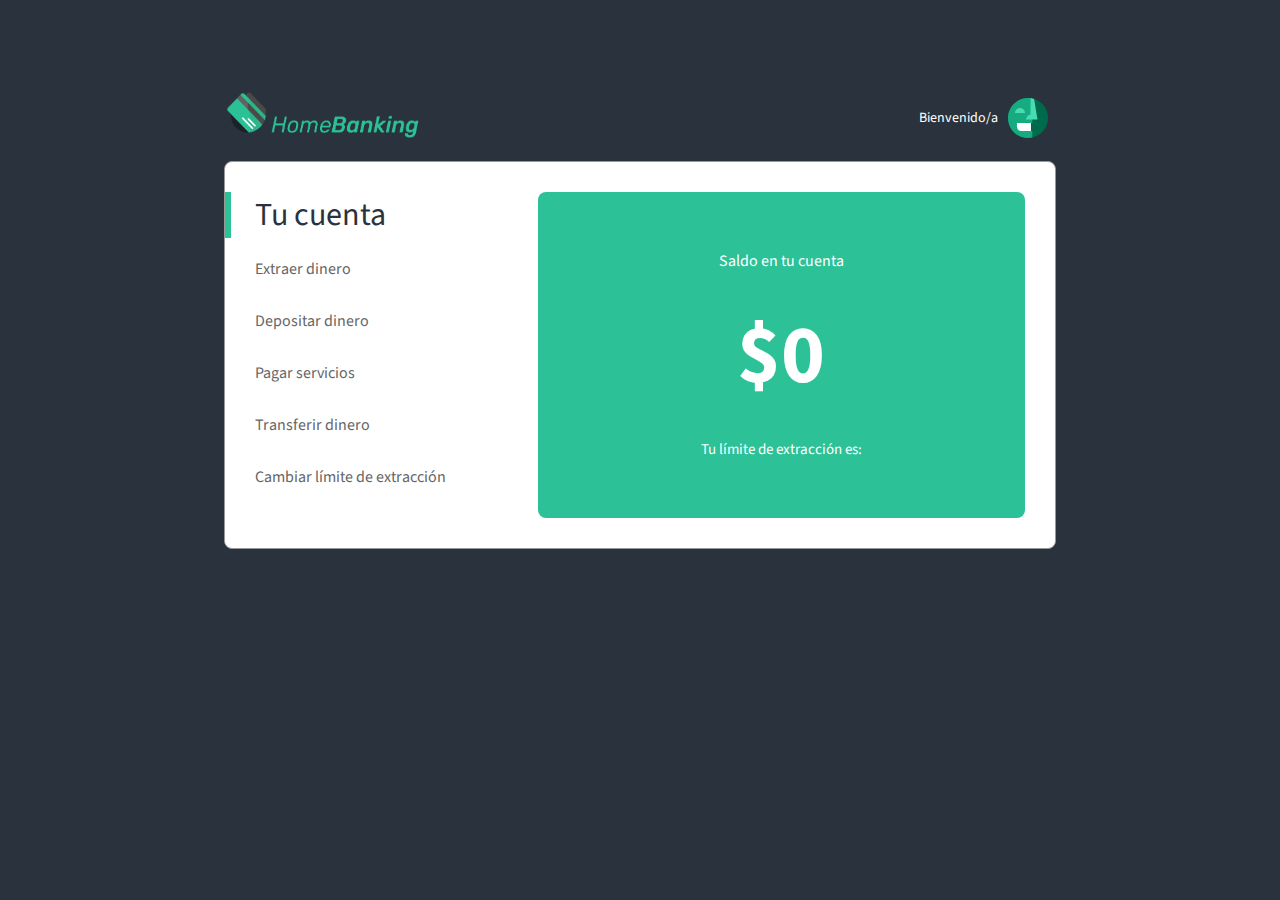
<file: 02-Home_Banking/index.html>
<!DOCTYPE html>
<html>
  <head>
    <meta charset="UTF-8">
    <link rel="stylesheet" type="text/css" href="css/style.css">
    <link href="https://fonts.googleapis.com/css?family=Source+Sans+Pro" rel="stylesheet">
    <script src="js/homebanking.js"></script>
    <title>HOME BANKING</title>
    <meta name="viewport" content="width=device-width, initial-scale=1.0">
  </head>
  <body>
    <div class="header">
      <img class="logo" src="img/logo.png"/>
      <div class="align-left">
        <span id="nombre">Bienvenido/a</span>
        <img class="avatar" src="img/avatar.svg"/>
      </div>
    </div>
    <div class="white-container">
      <div class="menu-container">
        <h1 class="tu-cuenta">Tu cuenta</h1>
        <button class="links" onclick="extraerDinero()">Extraer dinero</button>
        <button class="links" onclick="depositarDinero()">Depositar dinero</button>
        <button class="links" onclick="pagarServicio()">Pagar servicios</button>
        <button class="links" onclick="transferirDinero()">Transferir dinero</button>
        <button class="links" onclick="cambiarLimiteDeExtraccion()">Cambiar límite de extracción</button>
      </div>
      <div class="green-container">
        <div class="cuenta-info">
          <p>Saldo en tu cuenta</p>
          <h3 id="saldo-cuenta">$</h3>
          <p id="limite-extraccion">Tu límite de extracción es: </p>
        </div>
      </div>
    </div>
  </body>
</html>
</file>
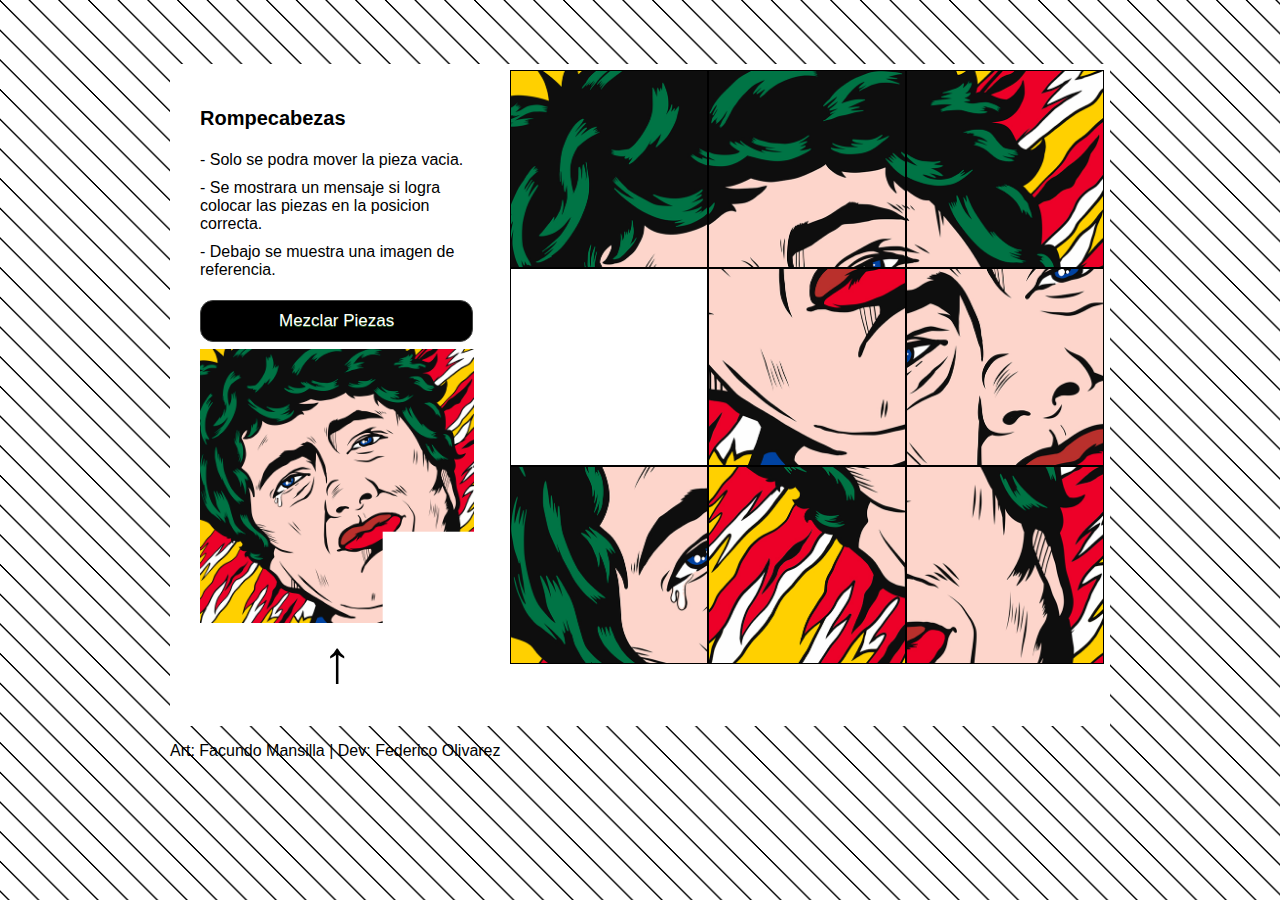
<file: 03-Rompecabezas/index.html>
<!DOCTYPE html>
<html>
  <head>
    <meta charset="utf-8">
    <title>Rompecabezas</title>
    <link rel="stylesheet" href="css/juego.css">
  </head>
  <body>

    <div class="col-40">
    
      <div id="titulo">
        <h1>Rompecabezas</h1>
      </div>
      <div id="instrucciones">
        <ul id="lista-instrucciones">
            
        </ul>
      </div>
      <div id="cont-boton">
        <button class="boton" onclick="mezclarPiezas(30)">Mezclar Piezas</button>
      </div>
      <div id="objetivo">
        <div class="texto-centrado">
          <img id="img_final" src="images/final.jpg" alt="">
        </div>
      </div>
      <div id="ultimo-mov">
        <div id="flecha" class="texto-centrado">
          
        </div>
      </div>
      
    </div>
    <div class="col-60">
      <div class="popup">      
      <span class="popuptext" id="myPopup">Felicitaciones.<br>¡Usted gano!</span>
    </div>
      <div id="juego">
        <div class="cuadrados" id="pieza1"><img src="images/1.jpg" alt=""></div>
        <div class="cuadrados" id="pieza2"><img src="images/2.jpg" alt=""></div>
        <div class="cuadrados" id="pieza3"><img src="images/3.jpg" alt=""></div>
        <div class="cuadrados" id="pieza4"><img src="images/4.jpg" alt=""></div>
        <div class="cuadrados" id="pieza5"><img src="images/5.jpg" alt=""></div>
        <div class="cuadrados" id="pieza6"><img src="images/6.jpg" alt=""></div>
        <div class="cuadrados" id="pieza7"><img src="images/7.jpg" alt=""></div>
        <div class="cuadrados" id="pieza8"><img src="images/8.jpg" alt=""></div>
        <div class="cuadrados" id="pieza9"></div>
      </div>
    </div>
    <div id="footer">
      <p>Art: Facundo Mansilla | Dev: Federico Olivarez</p>
    </div>
    <script src="js/juego.js"></script>
  </body>
</html>
</file>
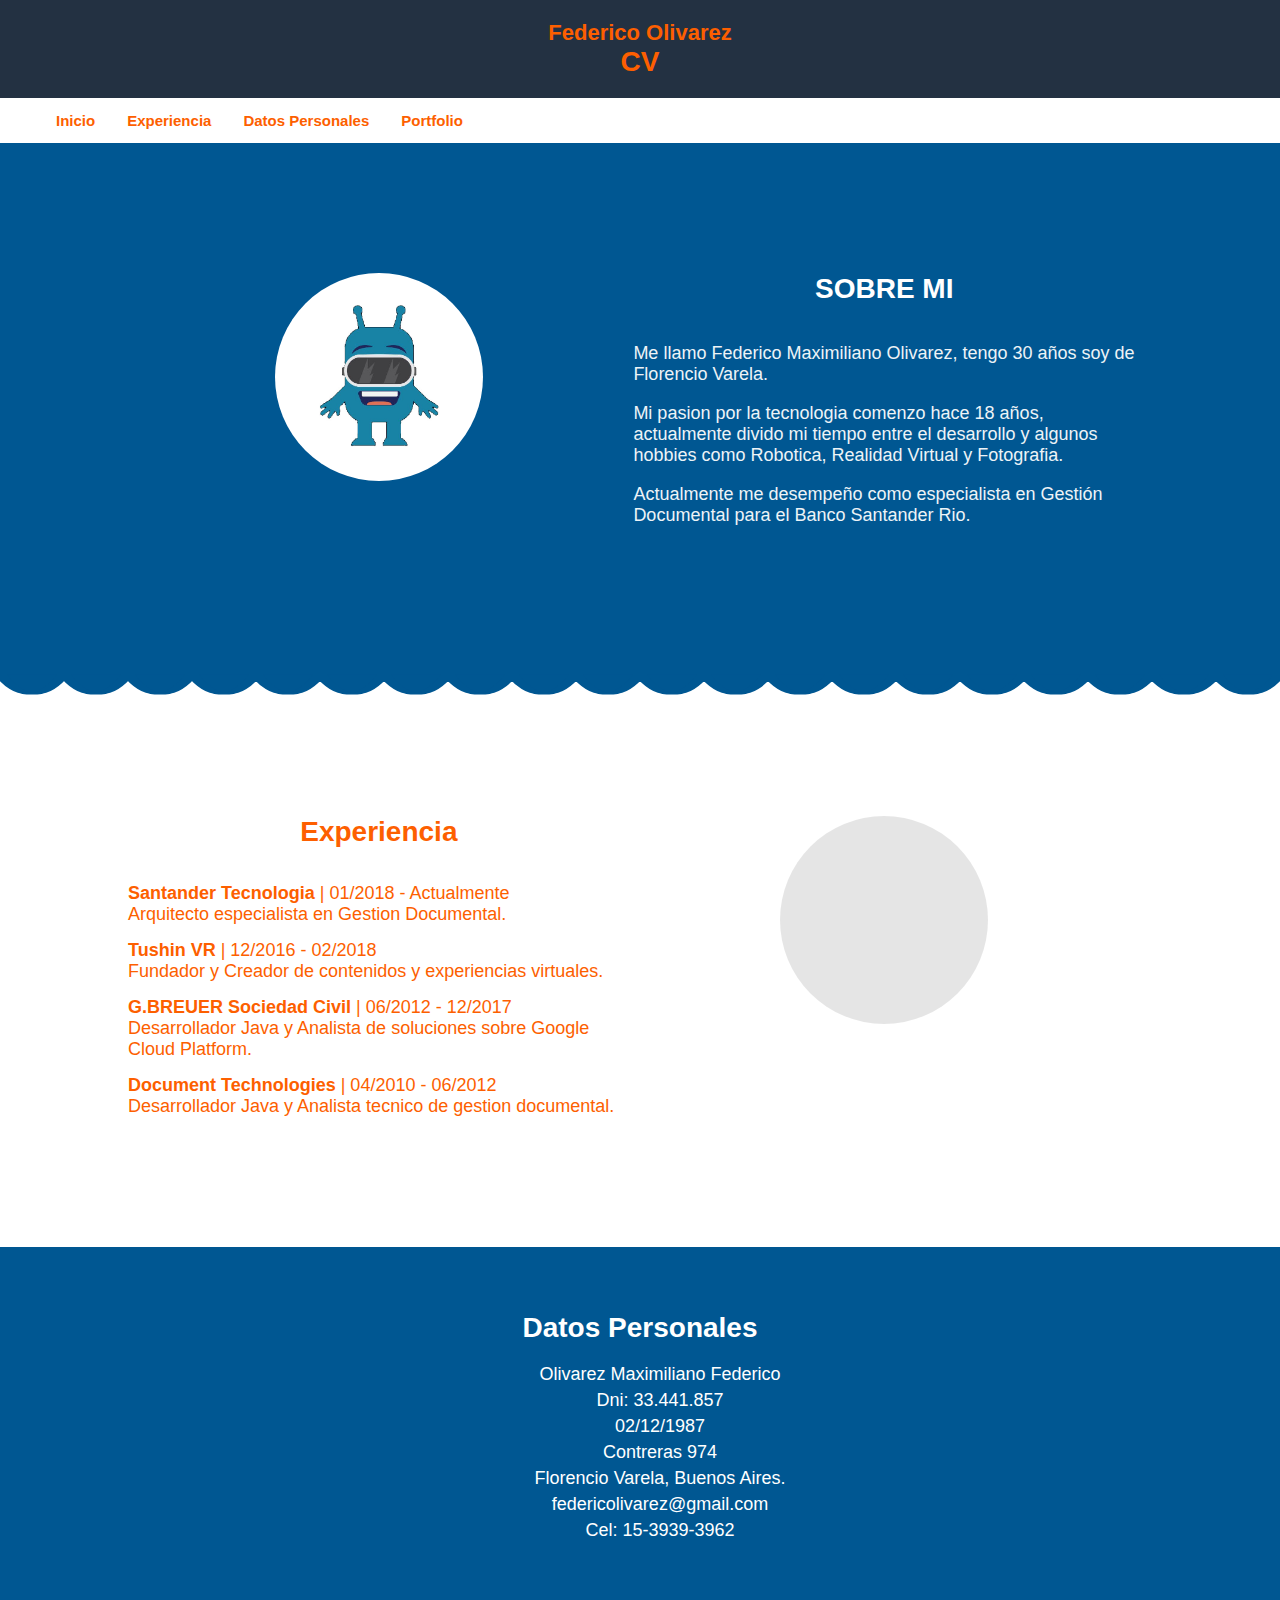
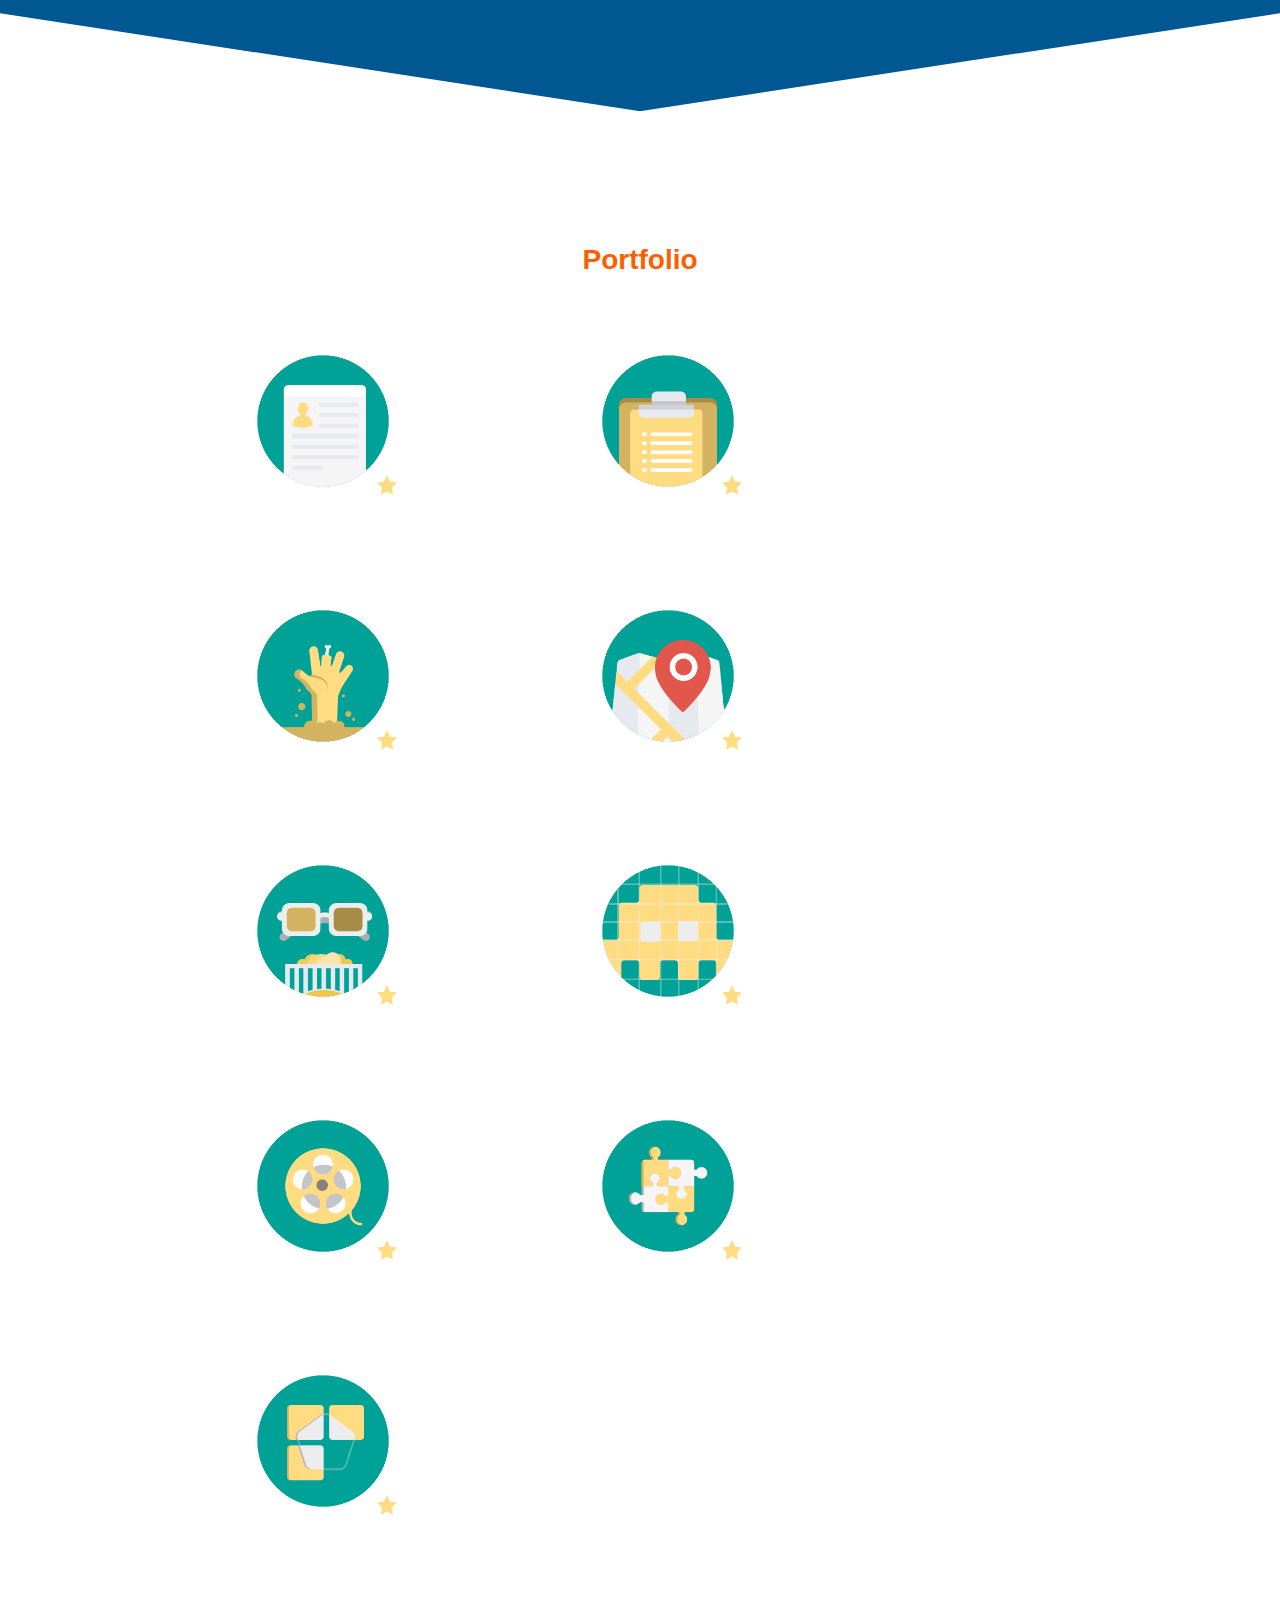
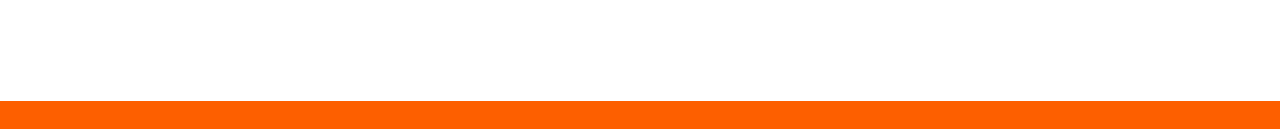
<file: 01-CV Online/cv.html>
<!DOCTYPE html>
<html lang="en">
<head>
	<meta charset="UTF-8">
	<title>CV Online | Federico Olivarez</title>
	<link rel="stylesheet"  type="text/css" href="style.css">
	<link rel="stylesheet" href="https://use.fontawesome.com/releases/v5.2.0/css/all.css" integrity="sha384-hWVjflwFxL6sNzntih27bfxkr27PmbbK/iSvJ+a4+0owXq79v+lsFkW54bOGbiDQ" crossorigin="anonymous">

</head>
<body>

	

	<header>
		<h1>Federico Olivarez</h1>
		<h2>CV</h2>	
	</header>

	<section id="menu">
		<ul>
			<li><a href="#sobremi">Inicio</a></li>
			<li><a href="#experiencia">Experiencia</a></li>
			<li><a href="#personales">Datos Personales</a></li>
			<li><a href="#portfolio">Portfolio</a></li>
		</ul>
	</section>
	
	
	
	<section id="sobremi" class="col-2">

		<div class="column">
					<span class="icon icon-home"><img src="imgs/logo.jpg" alt="Logo"></i></span>
					
		</div>

		<div class="column text">
					<h2>SOBRE MI</h2>
					<p>Me llamo Federico Maximiliano Olivarez, tengo 30 años soy de Florencio Varela. </p>
					<p>Mi pasion por la tecnologia comenzo hace 18 años, actualmente divido mi tiempo entre el desarrollo y algunos hobbies como Robotica, Realidad Virtual y Fotografia.</p>
					<p>Actualmente me desempeño como especialista en Gestión Documental para el Banco Santander Rio.</p>
		</div>


		
	</section>

	<svg id="stamp"  width="100%" height="100" viewBox="0 0 100 100" preserveAspectRatio="none">
				<path d="M0 0 Q 2.5 40 5 0 
						 Q 7.5 40 10 0
						 Q 12.5 40 15 0
						 Q 17.5 40 20 0
						 Q 22.5 40 25 0
						 Q 27.5 40 30 0
						 Q 32.5 40 35 0
						 Q 37.5 40 40 0
						 Q 42.5 40 45 0
						 Q 47.5 40 50 0 
						 Q 52.5 40 55 0
						 Q 57.5 40 60 0
						 Q 62.5 40 65 0
						 Q 67.5 40 70 0
						 Q 72.5 40 75 0
						 Q 77.5 40 80 0
						 Q 82.5 40 85 0
						 Q 87.5 40 90 0
						 Q 92.5 40 95 0
						 Q 97.5 40 100 0 Z">
				</path>
	</svg>

	<section id="experiencia" class="col-2">


		<div class="column text">
				<h2>Experiencia</h2>
				<ol>
						
					
					<li class="espacio-top"><a href="https://www.santanderrio.com.ar/banco/online/personas" target="_blank"><strong>Santander Tecnologia</strong></a> | 01/2018 - Actualmente</li>
					<li>Arquitecto especialista en Gestion Documental.</li>

					<li class="espacio-top"><a href="https://www.linkedin.com/company/tushinvr/" target="_blank"><strong>Tushin VR</strong></a> | 12/2016 - 02/2018</li>
					<li>Fundador y Creador de contenidos y experiencias virtuales.</li>

					<li class="espacio-top"><a href="http://www.gbreuer.com.ar/" target="_blank"><strong>G.BREUER Sociedad Civil</strong></a> | 06/2012 - 12/2017</li>
					<li>Desarrollador Java y Analista de soluciones sobre Google Cloud Platform.</li>

					<li class="espacio-top"><a href="http://www.doctec.com.ar/" target="_blank"><strong>Document Technologies</strong></a> | 04/2010 - 06/2012</li>
					<li>Desarrollador Java y Analista tecnico de gestion documental.</li>
				</ol>
		</div>


		<div class="column">
					<span class="icon icon-home"><i class="fas fa-hotel"></i></span>
					
		</div>
		
	</section>
	
	<section id="personales">
		<h2>Datos Personales</h2>
		<ul>
			<li>Olivarez Maximiliano Federico</li>
			<li>Dni: 33.441.857</li>
			<li>02/12/1987</li>
			<li>Contreras 974</li>
			<li>Florencio Varela, Buenos Aires.</li>
			<li>federicolivarez@gmail.com</li>
			<li>Cel: 15-3939-3962</li>
		</ul>
	</section>

	<svg id="bigTriangleColor" width="100%" height="100" viewBox="0 0 100 102" preserveAspectRatio="none">
				<path d="M0 0 L50 100 L100 0 Z"></path>
			</svg>

	<section id="portfolio">
		<h2>Portfolio</h2>
		<ul>
			<li class="box"><img src="imgs/cv-icon.png" alt="CV"></li>
			<li class="box"><img src="imgs/encuestados-icon.png" alt="Encuestados"></li>
			<li class="box"><img src="imgs/ciudad-zombie-icon.png" alt="Ciudad zombie"></li>
			<li class="box"><img src="imgs/mapa-interactivo-icon.png" alt="Mapa Interactivo"></li>
			<li class="box"><img src="imgs/peli-vs-peli-icon.png" alt="Peli vs Peli"></li>
			<li class="box"><img src="imgs/pixel-art-icon.png" alt="Pixel Art"></li>
			<li class="box"><img src="imgs/que-veo-icon.png" alt="Que veo"></li>
			<li class="box"><img src="imgs/recargado-icon.png" alt="Recargado"></li>
			<li class="box"><img src="imgs/rompecabezas-icon.png" alt="Rompecabezas"></li>
		</ul>
		
	</section>

	<footer>


		<ul>
			<li><a href="https://www.facebook.com/federicolivarez"><i class="fab fa-facebook-square"></i></a></li>
			<li><a href="https://www.instagram.com/federicolivarez"><i class="fab fa-instagram"></i></a></li>
			<li><a href="https://www.linkedin.com/in/federico-olivarez-09405a34/"><i class="fab fa-linkedin"></i></a></li>
			<li><a href="https://github.com/maledukado"><i class="fab fa-github-square"></i></a></li>
		</ul>
		
	</footer>

</body>
</html>
</file>
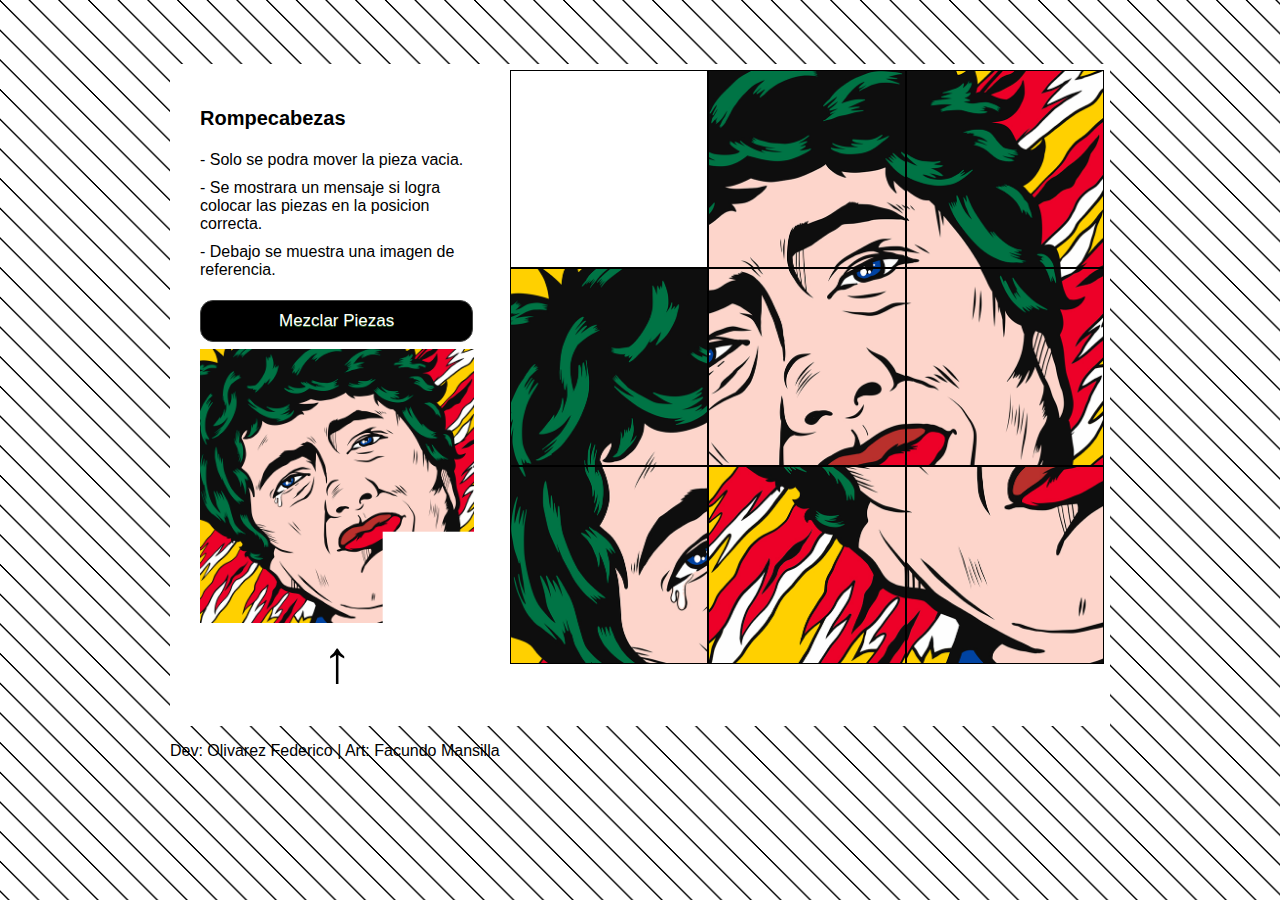
<file: 03-Rompecabezas/juego.html>
<!DOCTYPE html>
<html>
  <head>
    <meta charset="utf-8">
    <title>Rompecabezas</title>
    <link rel="stylesheet" href="css/juego.css">
  </head>
  <body>

    <div class="col-40">
    
      <div id="titulo">
        <h1>Rompecabezas</h1>
      </div>
      <div id="instrucciones">
        <ul id="lista-instrucciones">
            
        </ul>
      </div>
      <div id="cont-boton">
        <button class="boton" onclick="mezclarPiezas(30)">Mezclar Piezas</button>
      </div>
      <div id="objetivo">
        <div class="texto-centrado">
          <img id="img_final" src="images/final.jpg" alt="">
        </div>
      </div>
      <div id="ultimo-mov">
        <div id="flecha" class="texto-centrado">
          
        </div>
      </div>
      
    </div>
    <div class="col-60">
      <div class="popup">      
      <span class="popuptext" id="myPopup">Felicitaciones.<br>¡Usted gano!</span>
    </div>
      <div id="juego">
        <div class="cuadrados" id="pieza1"><img src="images/1.jpg" alt=""></div>
        <div class="cuadrados" id="pieza2"><img src="images/2.jpg" alt=""></div>
        <div class="cuadrados" id="pieza3"><img src="images/3.jpg" alt=""></div>
        <div class="cuadrados" id="pieza4"><img src="images/4.jpg" alt=""></div>
        <div class="cuadrados" id="pieza5"><img src="images/5.jpg" alt=""></div>
        <div class="cuadrados" id="pieza6"><img src="images/6.jpg" alt=""></div>
        <div class="cuadrados" id="pieza7"><img src="images/7.jpg" alt=""></div>
        <div class="cuadrados" id="pieza8"><img src="images/8.jpg" alt=""></div>
        <div class="cuadrados" id="pieza9"></div>
      </div>
    </div>
    <div id="footer">
      <p>Dev: Olivarez Federico  |  Art: Facundo Mansilla</p>
    </div>
    <script src="js/juego.js"></script>
  </body>
</html>
</file>
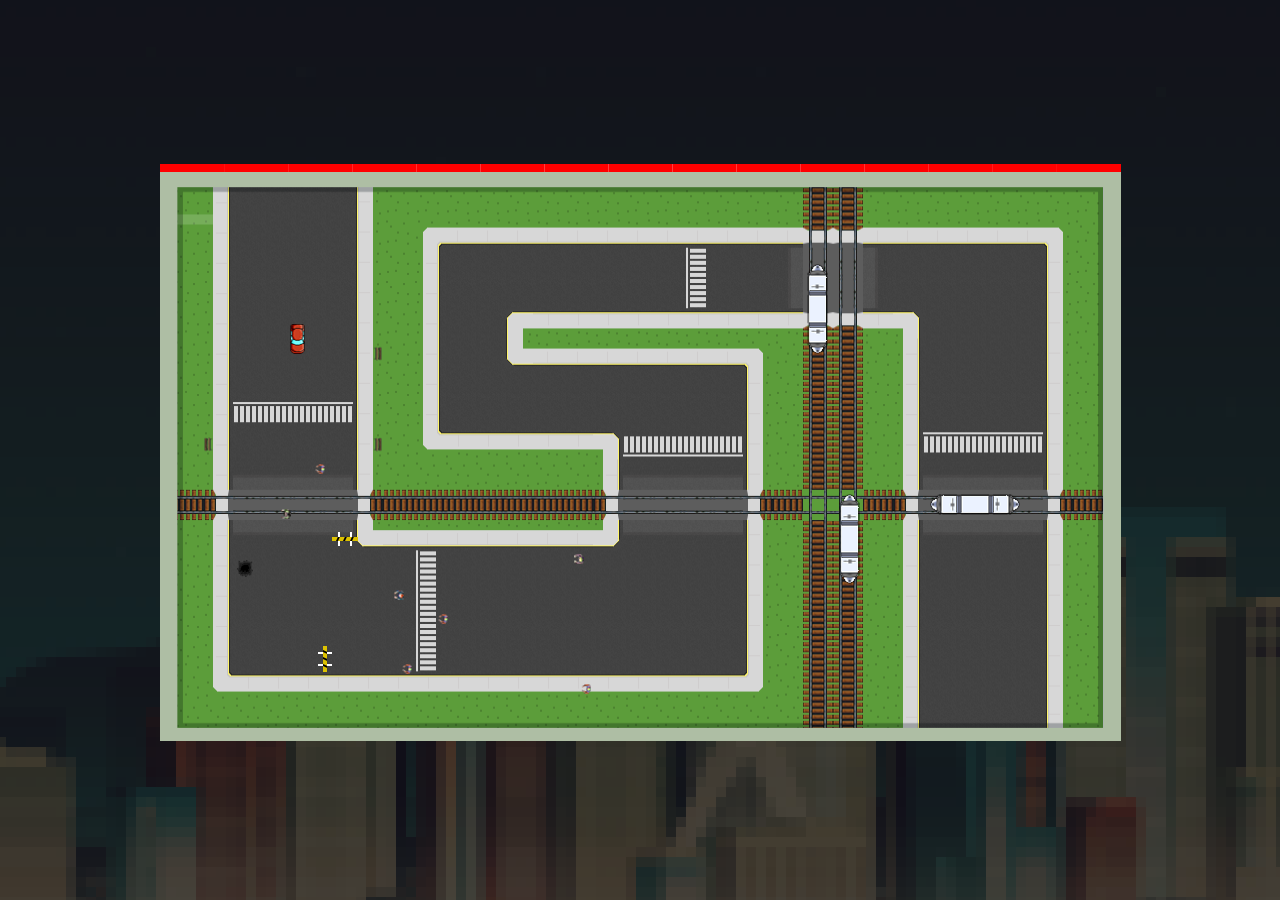
<file: 05-Ciudad_Zombie/juego.html>
<!DOCTYPE html>
<html>
<head>
<!-- <meta name="viewport" content="width=device-width, initial-scale=1.0"/> -->
<!-- Incluir los archivos donde este guardado el estilo en formato css -->
<link rel="stylesheet" href="css/juego.css">
<!-- Incluir los archivos donde este el codigo Javascript del juego -->
<script src='js/resources.js'> </script>
<script src='js/jugador.js'> </script>
<script src='js/dibujante.js'> </script>
<script src='js/obstaculo.js'> </script>
<script src='js/enemigo.js'> </script>
<script src='js/zombie_caminante.js'></script>
<script src='js/zombie_conductor.js'></script>
<script src='js/juego.js'> </script>
</head>

<input type="button" value="< Clic para volver a Jugar  >" onClick="window.location.reload()" class="boton-recargar" id="reiniciar">
</body>
</html>
</file>
<file: 02-Home_Banking/css/style.css>
body {
    margin: 0;

    font-family: "Source Sans Pro", sans-serif;

    background-color: #2a333d;
}

.avatar {
    display: inline-block;

    vertical-align: text-bottom;
}

.logo {
    display: inline-block;
    width: 200px;
    height: 50px;

    text-align: left;
    vertical-align: text-bottom;
}

.align-left {
    display: flex;
    padding: 8px;

    align-items: center;
}

.tu-cuenta {
    padding-left: 24px;
    margin: 0;
    margin-left: -30px;

    font-family: "Source Sans Pro";
    font-size: 32px;
    font-weight: normal;

    color: #2a333d;
    border-left: 6px solid #2cc197;
}

.header {
    display: flex;
    width: 65%;
    margin: 7% auto 0;
    margin-bottom: 15px;

    justify-content: space-between;
}

.cuenta-info {
    display: block;
    width: 100%;
}

#nombre {
    display: inline-block;
    margin-right: 10px;
    overflow: hidden;

    font-size: 14px;

    text-overflow: ellipsis;

    color: #fff;
}

.links {
    position: relative;

    display: block;
    padding: 0;
    margin: 20px 0;
    margin-bottom: 30px;

    font-family: "Source Sans Pro";
    font-size: 16px;

    cursor: pointer;
    -webkit-transition: all .6s ease-in-out;
       -moz-transition: all .6s ease-in-out;
         -o-transition: all .6s ease-in-out;
            transition: all .6s ease-in-out;
    text-align: left;
    vertical-align: text-bottom;

    color: #666;
    border: 0;
    background-color: transparent;
}

.links:hover {
    margin-left: 10px;

    color: #2cc197;
}

.white-container {
    display: flex;
    width: 65%;
    padding: 30px;
    margin: 0 auto;
    box-sizing: border-box;

    border: 1px solid #979797;
    border-radius: 8px;
    background-color: #fff;

    justify-content: center;
}

.green-container {
    display: flex;
    width: 65%;
    box-sizing: border-box;

    text-align: center;

    color: white;
    border-radius: 8px;
    background-color: #2cc197;

    align-items: center;
}

.menu-container {
    display: block;
    width: 35%;
    padding-right: 20px;
}

.cuenta-container {
    width: 35%;
}

#saldo-cuenta {
    margin-top: 5%;
    margin-bottom: 5%;
    overflow: hidden;

    font-size: 6.5vw;

    text-align: center;
    text-overflow: ellipsis;
}

#limite-extraccion {
    overflow: hidden;

    font-size: 15px;

    text-overflow: ellipsis;
}

@media only screen and (max-width: 800px) {
    .white-container {
        flex-direction: column-reverse;
    }

    .green-container {
        width: 100%;
        margin-bottom: 20px;
    }

    #saldo-cuenta {
        font-size: 8.5vw;
    }

    .menu-container {
        width: 100%;
    }

    .header {
        margin-bottom: 10px;
        flex-direction: column;

        align-items: center;
    }

    .logo {
        margin-bottom: 10px;
    }
}
</file>
<file: 03-Rompecabezas/css/juego.css>
/*Código armado por La Foca Loca S.A. No modificar*/
*{
  box-sizing: border-box;
}
body {
  font-family: Arial, sans-serif;
  width: 940px;
  margin: 5% auto;
  min-height: 100%;
  background-image: linear-gradient(45deg, #ffffff 47.62%, #000000 47.62%, #000000 50%, #ffffff 50%, #ffffff 97.62%, #000000 97.62%, #000000 100%);
  background-size: 29.70px 29.70px;
}

ul {
  padding-left: 0;
  list-style: none;
}
li {
  padding: 5px 0;
  animation: fadein 5s;
}
li::before {
  content: "- ";
  color: #000;
}

.col-40 h1 {
  font-size: 20px;
  color: #000;
}

.col-40, .col-60 {
  display: table-cell;
  margin: 0;
  vertical-align: top;
}
.col-40 {
  background: #FFF;
  padding: 30px;
  color: #000;
}

.col-60 {
  background: #FFF;

}

#flecha{
  font-size: 60px;
}

.texto-centrado {
  text-align: center;
}

#juego div {
  text-align: center;
  animation: fadein 2s;
}

@keyframes fadein {
  from { opacity: 0; }
  to   { opacity: 1; }
}

#juego{
  width: 600px;
  height: 600px;
  margin-left: 6px;
  margin-top: 6px;
}

.cuadrados{
  width: 33%;
  height: 33%;
  float: left;
  border: 0.5px solid black;
}

#juego img{
  width: 100%;
  height: 100%;
}

#img_final{
  width: 100%;
}

/* Popup container */
.popup {
    position: relative;
    /*display: inline-block;*/
    cursor: pointer;
}

/* The actual popup (appears on top) */
.popup .popuptext {
    visibility: hidden;
    width: 160px;
    background-color: black;
    color: #fff;
    text-align: center;
    border-radius: 6px;
    padding: 50px 0;
    position: absolute;
    z-index: 1;
    margin-top: 40%;
    left: 50%;
    margin-left: -80px;
}

.popup .popuptext::after {
    content: "";
    position: absolute;
    top: 100%;
    left: 50%;
    margin-left: -5px;
    border-width: 5px;
    border-style: solid;
    border-color: #555 transparent transparent transparent;
}

.popup .show {
    visibility: visible;
    -webkit-animation: fadeIn 1s;
    animation: fadeIn 1s
}

.popup .hidden {
    visibility: hidden;
    -webkit-animation: fadeIn 1s;
    animation: fadeIn 1s
}

@-webkit-keyframes fadeIn {
    from {opacity: 0;} 
    to {opacity: 1;}
}

@keyframes fadeIn {
    from {opacity: 0;}
    to {opacity:1 ;}
}

#cont-boton{
  margin-bottom: 7px;
}
.boton {
  background-color:#000000;
  -moz-border-radius:13px;
  -webkit-border-radius:13px;
  border-radius:13px;
  border:1px solid #414241;
  display:inline-block;
  cursor:pointer;
  color:#ffffff;
  font-family:Arial;
  font-size:17px;
  padding:10px 78px;
  text-decoration:none;
  text-shadow:0px 1px 0px #2f6627;
}
.boton:hover {
  background-color:#8f8f8f;
}
.boton:active {
  position:relative;
  top:1px;
}
</file>
<file: 01-CV Online/style.css>
*,
*:after,
*::before {
	-webkit-box-sizing: border-box;
	-moz-box-sizing: border-box;
	box-sizing: border-box;
}

body{
	margin: 0;
	font-family: 'Lato', Arial, sans-serif;
    font-weight: 400;
    font-size: 13px;
    color: #fd5f00;
   
}

h1 {
	font: 'Arial';
	font-size: 22px;
	text-align: center;
	
    margin-top: 0;
    margin-bottom: 0px;
    padding-top: 20px;

}
h2{
	font-size: 28px;

	text-align: center;
	
    margin-top: 0px;
    margin-bottom: 0px;
    padding-bottom: 20px;
}

#menu{
	margin: 0;
    padding: 0;
    position: -webkit-sticky; /* Safari */
    position: sticky;
    top: 0px;
    z-index: 100;
}

#menu ul {
    list-style-type: none;
    overflow: hidden;
    background-color: #fff;
    width: 100%;

}

#menu li {
    float: left;
    font-size: 15px;
    font-weight: bold;
}

#menu li a {
    display: block;
   	color: #fd5f00;
    text-align: center;
    padding: 14px 16px;
    text-decoration: none;
}

/* Change the link color to #111 (black) on hover */
#menu li a:hover {
   text-decoration:underline; 
}



ul{
	margin: 0;
}

section {
	position: relative;
	padding: 10em 10%;
	background: #2980b9;
	color: #fff;
}

header{
	

	background-color: #233142;

}

#sobremi{
	background-color: #005792;
}

#sobremi div .icon{
	background-color: #ffffff;
}

#sobremi div span img{
	padding-top: 30px;
	width: 123px;
}

#sobremi p{
	font-size: 18px;
	color: #edf3f7;
	font-weight:100px;
	padding-top: 0px;

}

#experiencia{
	background-color: #FFF;
	color: #fd5f00;
	padding-top: 3em;
}

#experiencia ol{
	padding: 0;
	margin: 0;
	list-style-type: none;
	text-align: left;

}

#experiencia ol li{
	font-size: 18px;
}

.espacio-top{
	margin-top: 15px;
	
}
.espacio-top a {
	margin-top: 15px;
    text-decoration: none;
    color: #fd5f00;
}



#personales{
	background-color:#005792;
	position: relative;
	padding: 5em 10%;
}


#personales ul {
	list-style-type: none;
	font-size: 18px;
	text-align:center;
	
}

#personales ul li {
	padding-bottom: 5px;
}


#portfolio {
	 background-color: #ffffff;
	 color: #fd5f00;

}

#portfolio ul {
 	list-style-type: none;
    overflow: hidden;
    width: 100%;
    margin-left: 30px;
}

#portfolio ul li {
	float: left;
    font-size: 20px;
    width: 345px;
}

.box img{
  color: #fff;
  border-radius: 5px;
  padding: 2px;
  width: 250px;
}





/* Big Triangle */
svg#bigTriangleColor {
	pointer-events: none;
}

#bigTriangleColor path {
	fill: #005792;
	stroke: #005792;
	stroke-width: 2;
}

/* Stamp */
#stamp path {
	fill: #005792;
	stroke: #005792; /* avoid gap in FF */
}


.column {
	display: inline-block;
	vertical-align: top;
}

.col-2 .column {
	width: 49%;
}

.icon {
	display: block;
	width: 2em;
	height: 2em;
	border-radius: 50%;
	background: rgba(0,0,0,0.1);
	color: #fff;
	text-align: center;
	font-size: 8em;
	line-height: 2em;
	margin: 0 auto;
}

.text:first-child {
	text-align: right;
}

.text:nth-child(2) {
	text-align: left;
}

footer{
	background-color: #fd5f00;
	color: #233142;
	text-align: center;
}

footer ul {
    list-style-type: none;
    overflow: hidden;
    background-color: #fd5f00;
    width: 100%;

}

footer ul li {
    float: right;
    font-size: 20px;
}

footer ul li a i {
    display: block;
   	color: #ffffff;
    padding: 14px 16px;
    text-decoration: none;
}
</file>
<file: 05-Ciudad_Zombie/css/juego.css>
body {
  background-image: url('../imagenes/fondo.png');
}

canvas {
  margin: auto;
  display: flex;
  margin-top: calc(50vh - 286px);
}

.boton-recargar {
  margin: auto;
  display: flex;
  background: none;
  border: none;
  color: white;
  font-family: monospace;
  visibility: hidden;
}
</file>
